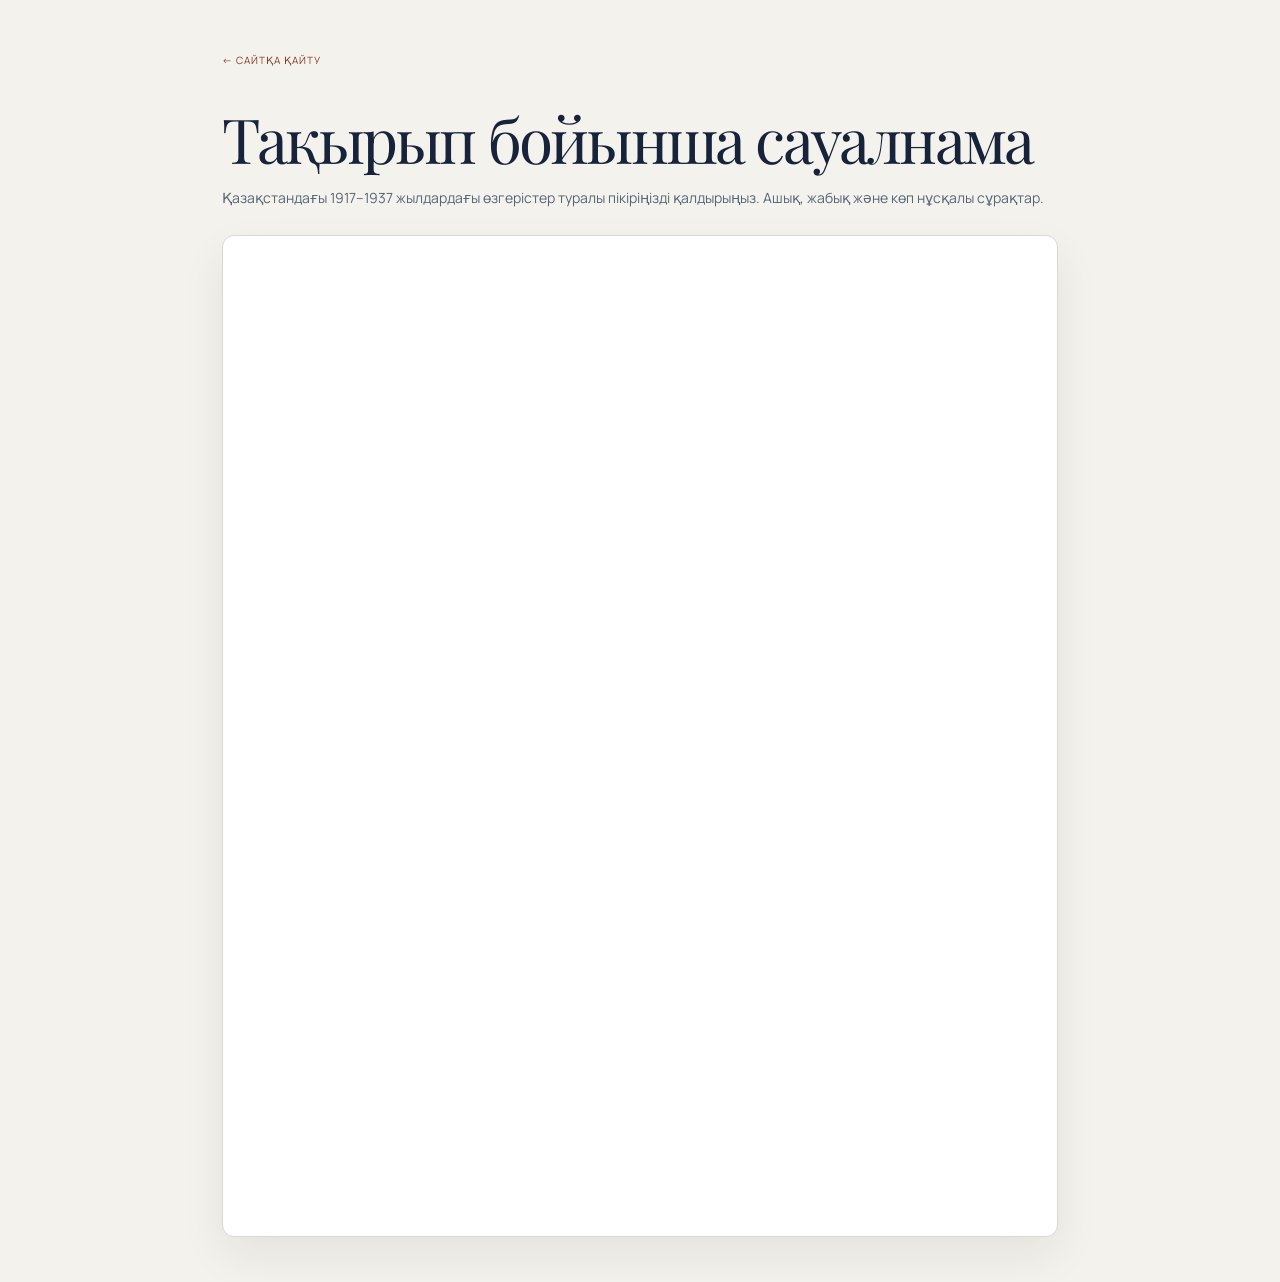
<file: form.html>
<!doctype html><html lang="kk"><head><meta charset="utf-8"><meta name="viewport" content="width=device-width,initial-scale=1"><title>Сауалнама | 7-топ</title><link rel="stylesheet" href="premium-design.css"></head><body class="form-page"><main class="form-wrap"><a class="back" href="index.html#survey">← САЙТҚА ҚАЙТУ</a><h1>Тақырып бойынша сауалнама</h1><p>Қазақстандағы 1917–1937 жылдардағы өзгерістер туралы пікіріңізді қалдырыңыз. Ашық, жабық және көп нұсқалы сұрақтар.</p><div class="form-embed"><iframe title="7-топтың Google Form сауалнамасы" src="https://docs.google.com/forms/d/e/1FAIpQLSdYBGiq_O11qTnDUoy_f5lnRebUAaGD9A5DX1_RNmurkDdvCA/viewform?embedded=true" loading="lazy" allowfullscreen></iframe></div></main></body></html>
</file>
<file: premium-design.css>
@import url('https://fonts.googleapis.com/css2?family=Manrope:wght@400;500;600;700;800&family=Playfair+Display:ital,wght@0,500;0,600;0,700;1,500&display=swap');
:root{
  --ink:#17233a;--ink-soft:#253650;--paper:#f4f2ec;--surface:#fffefa;--surface-2:#e9e8df;
  --text:#26344a;--muted:#586579;--line:#d9d9d1;--accent:#a84632;--accent-dark:#873b2c;
  --lime:#d9e99a;--white:#fffefa;--sans:'Manrope',Arial,sans-serif;--serif:'Playfair Display',Georgia,serif;--mono:'Manrope',Arial,sans-serif;
  --space-1:8px;--space-2:16px;--space-3:24px;--space-4:32px;--space-5:48px;--space-6:64px;--space-7:88px;
  --radius-sm:6px;--radius-md:12px;--radius-lg:20px;--shadow-sm:0 6px 18px #17233a0a;--shadow-md:0 18px 44px #17233a12;
}
*{box-sizing:border-box}html{scroll-behavior:smooth;scroll-padding-top:88px}body{margin:0;background:var(--paper);color:var(--text);font:16px/1.65 var(--sans);-webkit-font-smoothing:antialiased}img{max-width:100%}a{color:inherit}button,input,select{font:inherit}button,a,input,select,summary{-webkit-tap-highlight-color:transparent}a:focus-visible,button:focus-visible,input:focus-visible,select:focus-visible,summary:focus-visible,[tabindex]:focus-visible{outline:3px solid #d9e99a;outline-offset:3px}::selection{background:var(--lime);color:var(--ink)}
.topbar{height:76px;position:sticky;z-index:20;top:0;display:flex;align-items:center;justify-content:space-between;padding:0 max(calc((100vw - 1240px)/2),5vw);background:#fbfaf7ed;backdrop-filter:blur(16px);border-bottom:1px solid #17233a12}.brand{display:flex;align-items:center;gap:13px;text-decoration:none;font-size:11px;font-weight:800;letter-spacing:.13em;color:var(--ink)}.brand-mark{width:43px;height:43px;display:grid;place-items:center;background:var(--ink);color:var(--lime);border-radius:13px;font:12px var(--mono);box-shadow:var(--shadow-sm)}.brand small{display:block;margin-top:3px;color:var(--muted);font:10px var(--mono);letter-spacing:.02em}.topbar nav{display:flex;gap:clamp(12px,2vw,29px)}.topbar nav a{position:relative;text-decoration:none;color:#4c586c;font-size:12px;font-weight:700}.topbar nav a:after{position:absolute;content:'';left:0;right:100%;bottom:-8px;height:2px;background:var(--accent);transition:right .2s}.topbar nav a:hover:after,.topbar nav a:focus-visible:after{right:0}.menu{display:none;border:0;background:transparent;color:var(--ink);font-size:24px;cursor:pointer}
.hero{position:relative;isolation:isolate;display:grid;grid-template-columns:minmax(0,1.08fr) minmax(340px,.92fr);align-items:center;gap:var(--space-5);min-height:660px;padding:82px max(calc((100vw - 1220px)/2),7vw);overflow:hidden;background:radial-gradient(ellipse at 78% 45%,#394963 0,#253650 31%,transparent 65%),linear-gradient(115deg,#111d31,#1c2b44 70%,#263a55);color:var(--white)}.hero:before{content:'';position:absolute;z-index:-1;inset:0;opacity:.11;background-image:linear-gradient(30deg,transparent 49.5%,#e8ecd8 50%,transparent 50.5%),linear-gradient(150deg,transparent 49.5%,#e8ecd8 50%,transparent 50.5%);background-size:76px 76px;mask-image:linear-gradient(90deg,transparent 10%,#000 100%)}.hero:after{content:'1917 — 1937';position:absolute;z-index:-1;right:-20px;bottom:-92px;color:#ffffff08;font:clamp(88px,16vw,230px)/1 var(--serif);letter-spacing:-.08em;white-space:nowrap}.hero-copy{position:relative;z-index:2;max-width:650px;animation:hero-in .65s ease-out both}.eyebrow{display:flex;align-items:center;gap:12px;margin:0 0 22px;font:10px var(--mono);letter-spacing:.16em}.hero .eyebrow{color:var(--lime)}.hero .eyebrow:before{content:'';width:28px;height:1px;background:var(--lime)}.hero h1{margin:0 0 24px;color:#fffdf7;font:clamp(58px,7.5vw,100px)/.98 var(--serif);letter-spacing:-.065em}.hero h1 em{color:var(--lime);font-style:italic}.lead{max-width:540px;margin:0;color:#d4dae3;font-size:17px;line-height:1.85}.hero-actions{display:flex;align-items:center;gap:24px;margin-top:32px}.button{display:inline-flex;align-items:center;justify-content:center;gap:16px;padding:14px 19px;border:0;border-radius:var(--radius-sm);background:var(--ink);color:#fff;text-decoration:none;font-size:12px;font-weight:800;cursor:pointer;transition:transform .2s,box-shadow .2s,background .2s}.button:hover{transform:translateY(-2px);box-shadow:0 10px 24px #09132335}.hero .button{background:var(--lime);color:var(--ink);box-shadow:0 10px 24px #09132335}.hero .button span{color:var(--ink)}.text-link{color:#fffdf7;text-decoration:none;font-size:12px;font-weight:700}.text-link:hover{text-decoration:underline;text-underline-offset:4px}.hero-note{display:flex;align-items:center;gap:9px;margin-top:34px;color:#c4cbd4;font:9px var(--mono);letter-spacing:.15em}.pulse{width:7px;height:7px;border-radius:50%;background:var(--lime);box-shadow:0 0 0 5px #d9e99a20}.hero-stats{display:flex;gap:28px;margin-top:16px;padding-top:17px;border-top:1px solid #ffffff2a;max-width:485px}.hero-stats>div{display:flex;align-items:baseline;gap:8px}.hero-stats b{font:22px var(--serif);color:var(--lime)}.hero-stats span{font:9px var(--mono);color:#c2cad4}
.hero-art{position:relative;isolation:isolate;height:480px;animation:art-in .8s .08s ease-out both;display:grid;place-items:center;perspective:1000px}.orbit,.orbit-b{position:absolute;z-index:-1;border:1px solid #d9e99a38;border-radius:50%;width:min(100%,430px);aspect-ratio:1}.orbit{border-style:dashed}.orbit-b{width:min(78%,335px);border-color:#ffffff32}.hero-archive{position:absolute;z-index:1;left:50%;top:48%;transform:translate(-50%,-50%) rotate(-4deg);width:min(78%,390px);padding:15px;background:#f5f1e7;border:1px solid #fff9;box-shadow:0 28px 75px #050b18a3,0 0 0 8px #ffffff0a;color:var(--ink)}.archive-top{display:flex;align-items:center;justify-content:space-between;margin-bottom:11px;font:9px var(--mono);letter-spacing:.12em;color:#647047}.archive-top b{width:31px;height:31px;display:grid;place-items:center;border:1px solid #a8463260;border-radius:50%;font-size:9px;color:var(--accent)}.archive-image{position:relative;height:245px;overflow:hidden;background:#d6d0c0}.archive-image:after{position:absolute;inset:0;content:'';background:linear-gradient(0deg,#111d3130,transparent 55%);pointer-events:none}.archive-image img{display:block;width:100%;height:100%;object-fit:cover;filter:sepia(.24) contrast(1.06) saturate(.7)}.archive-caption{display:flex;flex-direction:column;gap:4px;padding:12px 2px 0}.archive-caption b{font-size:13px}.archive-caption span{font:9px var(--mono);color:#687263}.year-card{position:absolute;z-index:2;left:0;bottom:2%;width:178px;height:204px;padding:20px;background:linear-gradient(145deg,#f6f1e3,#dfe4cf);color:var(--ink);transform:rotate(7deg);box-shadow:9px 11px 0 var(--accent),0 20px 40px #070d1a55}.year-card:before{position:absolute;inset:8px;content:'';border:1px solid #17233a24;pointer-events:none}.year-card>span{color:#68723d;font:8px var(--mono);letter-spacing:.13em}.year-card strong{display:block;margin:23px 0 13px;font:49px/.86 var(--serif);letter-spacing:-.08em}.year-card small{font-size:9px;color:#586579}.hero-seal{position:absolute;z-index:3;right:7%;top:7%;width:66px;height:66px;display:grid;place-items:center;border:1px solid #e2a393;border-radius:50%;background:var(--accent);color:#fff6ed;font:18px var(--serif);box-shadow:0 7px 22px #080f1d44;transform:rotate(12deg)}.hero-seal:before{position:absolute;inset:5px;content:'';border:1px solid #ffffff80;border-radius:50%}.art-stamp{position:absolute;z-index:3;right:-2%;bottom:9%;padding:9px 12px;border:1px solid #ffffff50;background:#17233a75;color:#f6f3e9;font:8px/1.65 var(--mono);letter-spacing:.1em;transform:rotate(-5deg)}.hero-coordinate{position:absolute;z-index:2;left:8%;top:8%;color:#d2d9d0b0;font:9px var(--mono);letter-spacing:.1em;transform:rotate(-90deg) translateX(-100%);transform-origin:top left}
.section{display:grid;grid-template-columns:155px minmax(0,1fr);gap:clamp(32px,5vw,62px);max-width:1240px;margin:0 auto;padding:var(--space-7) 0;border-bottom:1px solid #17233a16}.section-label{padding-top:7px;color:var(--accent);font:10px/1.7 var(--mono);letter-spacing:.12em}.section-main{min-width:0}.section h2,.survey-section h2{margin:0 0 22px;color:var(--ink);font:clamp(34px,4.2vw,54px)/1.06 var(--serif);font-weight:500;letter-spacing:-.04em}.section-head{display:flex;align-items:end;justify-content:space-between;gap:18px;margin-bottom:18px}.section-head h2{margin:0 0 16px}.section-head>span{padding-bottom:17px;color:var(--muted);font:10px/1.6 var(--mono)}.intro p{max-width:820px;margin:0;color:#536075;font-size:16px;line-height:1.9}.intro h2{max-width:720px;font-size:clamp(38px,5vw,62px)}
#timeline .timeline{display:grid;grid-template-columns:repeat(5,minmax(0,1fr));gap:9px;padding:8px 0 18px}.timeline:before{display:none}.time-item{min-height:112px;padding:14px;border:1px solid #e0dfd7;border-radius:var(--radius-sm);background:var(--surface);text-align:left;cursor:pointer;transition:transform .18s,border-color .18s,box-shadow .18s}.time-item:hover{transform:translateY(-2px);box-shadow:var(--shadow-sm)}.time-item i{display:block;width:8px;height:8px;margin:0 0 12px;border:0;border-radius:50%;background:#829078}.time-item.active{border-color:var(--accent);box-shadow:inset 0 -2px var(--accent)}.time-item.active i{outline:4px solid #a8463218;background:var(--accent)}.time-item b{color:var(--ink);font:700 13px var(--mono)}.time-item small{display:block;margin-top:5px;color:var(--muted);font-size:10px;line-height:1.45}.timeline-detail{margin-top:18px;padding:20px 22px;border:1px solid #deddd3;border-left:4px solid var(--accent);border-radius:0 var(--radius-sm) var(--radius-sm) 0;background:#ebe9e0;color:#46536a;font-size:14px;line-height:1.8}
.map-section .section-head h2{max-width:650px;font-size:clamp(38px,5vw,62px)}.map-tabs{display:grid;grid-template-columns:repeat(4,minmax(0,1fr));gap:8px;margin:20px 0 12px}.map-tab{min-height:82px;padding:14px;border:1px solid var(--line);border-radius:var(--radius-sm);background:var(--surface);text-align:left;cursor:pointer;transition:transform .18s,box-shadow .18s,background .18s}.map-tab:hover{transform:translateY(-2px);box-shadow:var(--shadow-sm)}.map-tab span{display:block;margin-bottom:7px;color:var(--accent);font:10px var(--mono)}.map-tab b{color:var(--text);font-size:12px;line-height:1.45}.map-tab.active{border-color:var(--ink);background:var(--ink);box-shadow:inset 0 -3px var(--lime)}.map-tab.active b{color:#fff}.map-tab.active span{color:var(--lime)}.map-view{display:grid;grid-template-columns:minmax(0,1.4fr) minmax(280px,.7fr);min-height:430px;overflow:hidden;border:1px solid #dcdbd2;border-radius:var(--radius-md);background:#ece9df;box-shadow:var(--shadow-md)}.map-frame{position:relative;display:flex;align-items:center;justify-content:center;padding:28px 25px 50px;background:radial-gradient(ellipse at center,#f9f8f2,#e4e1d7)}.map-frame img{width:100%;height:360px;object-fit:contain;background:#f8f7f2}.map-legend{position:absolute;right:18px;bottom:13px;left:18px;display:flex;align-items:center;justify-content:space-between;color:#586579;font:10px var(--mono)}.map-legend span{display:flex;align-items:center;gap:7px}.map-legend i{width:8px;height:8px;border-radius:50%;background:var(--accent)}.map-legend a{color:#52613e;text-decoration:none}.map-legend a:hover{text-decoration:underline}.map-story{display:flex;flex-direction:column;justify-content:center;padding:34px;background:linear-gradient(150deg,#1e2e47,#111d31);color:#fff}.map-kicker{color:var(--lime);font:10px var(--mono);letter-spacing:.15em}.map-story h3{margin:15px 0 10px;color:#fff;font:clamp(27px,3vw,34px)/1.1 var(--serif)}.map-story>p{color:#d2d9e1;font-size:13px;line-height:1.8}.map-facts{display:grid;grid-template-columns:1fr 1fr;gap:14px;margin-top:18px}.map-facts div{padding-top:11px;border-top:1px solid #ffffff35}.map-facts small{display:block;margin-bottom:5px;color:var(--lime);font:9px var(--mono);letter-spacing:.1em}.map-facts b{color:#fff;font-size:11px;line-height:1.55}.map-story .map-caveat{margin-top:17px;color:#aeb9c7;font-size:10px;line-height:1.7}.archive-grid{display:grid;grid-template-columns:1fr 1fr;gap:12px;margin-top:14px}.image-card{margin:0;overflow:hidden;border:1px solid #e0dfd7;border-radius:var(--radius-sm);background:var(--surface);box-shadow:var(--shadow-sm)}.image-card img{display:block;width:100%;height:220px;object-fit:cover;background:#e2e2d6}.image-card figcaption{display:grid;gap:6px;padding:15px 17px}.image-card figcaption b{font-size:13px}.image-card figcaption span{color:var(--muted);font-size:11px;line-height:1.65}.image-card figcaption a{color:var(--accent-dark)}
.theses-section{max-width:none;padding:var(--space-7) max(calc((100vw - 1240px)/2),5vw);background:#e9e8df}.theses-grid{display:grid;grid-template-columns:repeat(3,minmax(0,1fr));gap:10px}.thesis{display:flex;min-height:170px;flex-direction:column;justify-content:space-between;gap:20px;padding:20px;border:1px solid #ffffffa0;border-radius:var(--radius-sm);box-shadow:0 6px 18px #17233a09;transition:transform .2s,box-shadow .2s}.thesis:hover{transform:translateY(-3px);box-shadow:var(--shadow-md)}.thesis>span{display:flex;align-items:center;gap:9px;font:12px var(--mono)}.thesis>span:after{content:'ТЕЗИС';font:9px var(--mono);letter-spacing:.1em;opacity:.65}.thesis p{max-width:360px;margin:0;font-size:13px;font-weight:600;line-height:1.75}.thesis:nth-child(4n+1){background:var(--ink)}.thesis:nth-child(4n+1)>span{color:var(--lime)}.thesis:nth-child(4n+1) p{color:#fff}.thesis:nth-child(4n+2){background:#dce6bb}.thesis:nth-child(4n+2)>span{color:#596b30}.thesis:nth-child(4n+2) p{color:#28351d}.thesis:nth-child(4n+3){background:#f4e8df}.thesis:nth-child(4n+3)>span{color:var(--accent)}.thesis:nth-child(4n+3) p{color:#50443f}.thesis:nth-child(4n){background:#dfe5ed}.thesis:nth-child(4n)>span{color:#536582}.thesis:nth-child(4n) p{color:#303c51}.thesis:nth-child(1){grid-column:span 2;min-height:210px}.thesis:nth-child(1) p{max-width:580px;font:18px/1.65 var(--serif)}
.filters{display:flex;flex-wrap:wrap;align-items:center;justify-content:space-between;gap:12px;margin:18px 0}.filters input{min-width:min(260px,100%);padding:12px 14px;border:1px solid #d4d5cd;border-radius:var(--radius-sm);background:var(--surface);color:var(--text);font:13px var(--sans)}.chips{display:flex;flex-wrap:wrap;gap:6px}.chip{padding:8px 12px;border:1px solid #d4d5cd;border-radius:999px;background:transparent;color:#526075;font:10px var(--sans);cursor:pointer;transition:background .15s,color .15s}.chip:hover{background:#e6e7dd}.chip.active{border-color:var(--ink);background:var(--ink);color:#fff}.facts-grid{display:grid;grid-template-columns:repeat(3,minmax(0,1fr));gap:10px}.fact{display:flex;min-height:165px;flex-direction:column;justify-content:space-between;padding:18px;border:1px solid #e1e0d8;border-radius:var(--radius-sm);background:var(--surface);box-shadow:0 4px 14px #17233a07;transition:transform .18s,box-shadow .18s}.fact:hover{transform:translateY(-3px);box-shadow:var(--shadow-sm)}.fact .num{color:var(--accent);font:10px var(--mono)}.fact p{margin:12px 0;font-size:13px;line-height:1.7}.fact small{margin-top:9px;color:#687386;font:9px var(--mono);letter-spacing:.06em}.muted{color:var(--muted);font-size:12px}.people-grid{display:grid;grid-template-columns:repeat(5,minmax(0,1fr));gap:9px}.person{min-height:145px;padding:17px;border:1px solid #e1e0d8;border-radius:var(--radius-sm);background:var(--surface);box-shadow:0 4px 14px #17233a07}.person:before{display:block;width:26px;height:2px;margin-bottom:13px;background:var(--accent);content:''}.person b{display:block;font-size:13px;line-height:1.45}.person span{display:block;margin-top:8px;color:var(--muted);font-size:11px;line-height:1.65}
.video-grid{display:grid;grid-template-columns:repeat(3,minmax(0,1fr));gap:12px}.video-card{display:block;overflow:hidden;border:1px solid #e0dfd7;border-radius:var(--radius-sm);background:var(--surface);color:inherit;text-decoration:none;box-shadow:var(--shadow-sm);transition:transform .2s,box-shadow .2s}.video-card:hover{transform:translateY(-4px);box-shadow:var(--shadow-md)}.video-cover{position:relative;isolation:isolate;display:flex;min-height:205px;flex-direction:column;align-items:flex-start;justify-content:flex-end;overflow:hidden;padding:19px;color:#fff;background:#243650}.video-cover:before{position:absolute;z-index:-1;inset:0;background:linear-gradient(0deg,#111d31ee,transparent 85%);content:''}.video-cover img{position:absolute;z-index:-2;inset:0;width:100%;height:100%;object-fit:cover;opacity:.65;filter:saturate(.75)}.video-cover>span{position:absolute;top:16px;left:17px;color:var(--lime);font:11px var(--mono)}.video-cover b{font-size:18px;line-height:1.3;letter-spacing:.01em}.video-cover>i{margin-top:11px;color:var(--lime);font:9px var(--mono);font-style:normal}.video-card>div:last-child{padding:17px}.video-card h3{margin:0 0 8px;font-size:13px;line-height:1.5}.video-card p{min-height:50px;margin:0;color:var(--muted);font-size:11px;line-height:1.65}.video-cta{display:inline-block;margin-top:12px;color:var(--accent-dark);font:10px var(--mono)}.video-note{margin-top:14px;color:var(--muted);font:10px/1.7 var(--mono)}
.game-section{max-width:none;padding:var(--space-7) max(calc((100vw - 1240px)/2),5vw);background:linear-gradient(140deg,#111d31,#20324d)}.game-section .section-label{color:var(--lime)}.game-section h2{color:#fff}.game-section .section-head>span{color:#c3ccd7}.activity-shell{position:relative;min-height:340px;overflow:hidden;padding:clamp(20px,4vw,36px);border:1px solid #42516a;border-radius:var(--radius-md);background:#1a2a43;box-shadow:0 20px 48px #09122240}.activity-shell:after{position:absolute;top:-26px;right:20px;color:#ffffff08;content:'07';font:100px/.9 var(--mono);pointer-events:none}.activity-top{position:relative;z-index:1;display:flex;justify-content:space-between;align-items:center;color:var(--lime);font:10px var(--mono);letter-spacing:.12em}.activity-top b{font-size:13px}.activity-top b i{color:#aeb9c8;font-size:10px;font-style:normal}.activity-title{position:relative;z-index:1;margin:19px 0 14px;color:#fff;font:clamp(25px,3vw,36px)/1.2 var(--serif)}.activity-progress{display:flex;gap:5px;margin:16px 0 23px}.activity-progress span{height:3px;flex:1;background:#3b4a61}.activity-progress span.passed{background:var(--lime)}.activity-progress span.current{background:#a9bb76}.activity-instruction{position:relative;z-index:1;margin:0 0 17px;color:#d0d7e0;font-size:13px;line-height:1.7}.activity-form{position:relative;z-index:1;display:grid;gap:8px}.order-row,.match-row{display:grid;grid-template-columns:34px minmax(0,1fr) 72px;align-items:center;gap:12px;padding:12px 14px;border:1px solid #3a4960;border-radius:var(--radius-sm);background:#23344d;color:#f3f4f0;font-size:12px;line-height:1.5}.order-row>span{color:var(--lime);font:10px var(--mono)}.order-row select{width:68px}.match-row{grid-template-columns:minmax(140px,.6fr) minmax(0,1.4fr)}.activity-form select{max-width:100%;padding:10px;border:1px solid #53637c;border-radius:5px;background:#142139;color:#f6f4ed;font:11px var(--sans)}#game .activity-form>.button{position:relative;z-index:2;justify-self:start;margin-top:9px}.activity-feedback{position:relative;z-index:1;margin:16px 0;padding:22px;border-left:3px solid var(--lime);border-radius:var(--radius-sm);background:#24344c;color:#eef0ed}.activity-feedback.partial{border-color:#dc8a72}.activity-feedback strong{color:var(--lime);font:22px var(--mono)}.activity-feedback p{margin:9px 0 0;color:#d1d7e1;font-size:12px;line-height:1.8}.activity-next{position:relative;z-index:2;background:var(--lime);color:var(--ink)}.map-quiz{position:relative;z-index:1;max-width:700px;padding:12px;border:1px solid #667c67;border-radius:var(--radius-sm);background:#d9dfd2}.map-quiz svg{display:block;width:100%;max-height:330px}.kz-shape{fill:#a8b88a;stroke:#55694d;stroke-width:3;stroke-linejoin:round}.map-river{fill:none;stroke:#7796a1;stroke-width:3;stroke-dasharray:7 7;opacity:.8}.map-place{cursor:pointer}.map-place circle{fill:var(--accent);stroke:#fff8eb;stroke-width:4;transition:r .15s,fill .15s}.map-place:hover circle,.map-place:focus circle{fill:var(--ink);r:22px}.map-place text{fill:#17233a;font:bold 12px Arial,sans-serif;text-anchor:middle;paint-order:stroke;stroke:#edf0e4;stroke-width:4px;stroke-linejoin:round}.map-quiz>small{display:block;padding:2px 5px;color:#586551;font-size:10px}.map-hint{position:relative;z-index:1;color:var(--lime);font-size:11px}.test-grid{grid-template-columns:1fr 1fr}.test-question{min-width:0;padding:14px;border:1px solid #3a4960;border-radius:var(--radius-sm);background:#23344d;color:#f4f2ea}.test-question legend{padding:0 4px;font-size:12px;font-weight:700;line-height:1.55}.answer{display:flex;align-items:flex-start;gap:9px;padding:9px;border-top:1px solid #ffffff1a;color:#e0e5eb;font-size:11px;line-height:1.5;cursor:pointer}.answer input{flex:0 0 auto;margin:3px 0 0;accent-color:#c2d779}.test-grid>.button{grid-column:1/-1}.final-result{position:relative;z-index:1;display:flex;min-height:280px;flex-direction:column;align-items:flex-start;justify-content:center}.final-result>span{color:var(--lime);font:10px var(--mono);letter-spacing:.15em}.final-result>strong{margin:17px 0;color:#fff;font:clamp(60px,10vw,96px)/1 var(--mono)}.final-result>strong i{color:#aeb9c8;font:20px var(--mono);font-style:normal}.final-result>b{color:var(--lime);font:21px var(--mono)}.final-result>p{max-width:540px;color:#d0d7e0;font-size:13px;line-height:1.8}.task-results{display:grid;grid-template-columns:repeat(5,minmax(0,1fr));gap:8px;margin-top:14px}.task-result{min-height:120px;padding:14px;border:1px solid #3b4b63;border-top:3px solid #7b8799;border-radius:var(--radius-sm);background:#203149}.task-result.correct{border-top-color:var(--lime)}.task-result>span{display:inline-grid;width:28px;height:28px;place-items:center;border-radius:50%;background:#34445b;color:var(--lime);font:10px var(--mono)}.task-result b{display:block;margin:8px 0;color:#f3f2ec;font-size:10px;line-height:1.5}.task-result small{display:block;color:#c1cbd8;font-size:9px;line-height:1.6}.score-panel{display:flex;align-items:center;gap:26px;margin-top:9px;padding:20px 22px;border-radius:var(--radius-sm);background:var(--lime);color:var(--ink)}.score-panel>div{min-width:105px}.score-panel>div:nth-child(2){padding-left:20px;border-left:1px solid #17233a35}.score-panel span{color:#4b5838;font:9px var(--mono);letter-spacing:.08em}.score-panel strong{display:block;margin-top:5px;color:var(--ink);font:25px var(--mono)}.score-panel p{flex:1;margin:0;color:#485536;font-size:11px;line-height:1.6}
.terms-grid{display:grid;grid-template-columns:1fr 1fr;gap:9px}.terms details{padding:16px;border:1px solid #e0dfd7;border-radius:var(--radius-sm);background:var(--surface)}.terms summary{color:var(--ink);font-size:13px;font-weight:800;cursor:pointer}.terms details p{margin-bottom:0;color:var(--muted);font-size:11px;line-height:1.75}
.survey-section{display:grid;grid-template-columns:155px minmax(0,1fr);gap:clamp(32px,5vw,62px);padding:var(--space-7) max(calc((100vw - 1240px)/2),5vw);background:#e5e8d9}.survey-section .section-label{color:var(--accent)}.survey-copy{max-width:850px}.survey-copy .eyebrow{margin-top:0;color:#63753b}.survey-copy h2{max-width:750px;font-size:clamp(46px,6vw,76px);line-height:1}.survey-copy>p:not(.eyebrow){color:#536075;font-size:14px;line-height:1.8}.results-board,.open-answers-board{margin:18px 0;overflow:hidden;border:1px solid #d6d7ce;border-radius:var(--radius-md);background:var(--surface);box-shadow:var(--shadow-md)}.results-title{display:flex;align-items:center;justify-content:space-between;gap:12px;padding:17px 20px;background:var(--ink);color:#fff}.results-title>div span{display:block;margin-bottom:4px;color:var(--lime);font:9px var(--mono);letter-spacing:.1em}.results-title>div b{font-size:13px}.live-tag{display:flex;align-items:center;gap:7px;color:#e0e4e8;font:9px var(--mono)}.live-tag i{width:7px;height:7px;border-radius:50%;background:var(--lime);box-shadow:0 0 0 4px #d9e99a22}.results-embed{display:grid;min-height:270px;place-items:center;padding:12px;background:var(--surface)}.results-embed iframe{width:100%;height:640px;border:0;background:#fff}.result-foot{padding:11px 16px;border-top:1px solid #e3e2da;background:#f5f4ed;color:var(--muted);font-size:10px;line-height:1.65}.open-answers{min-height:160px;padding:14px}.open-answers iframe{display:block;width:100%;min-height:380px;border:0;background:#fff}.survey-form-frame{width:100%;height:960px;margin:20px 0 12px;overflow:hidden;border:1px solid #d9ddd1;border-radius:var(--radius-md);background:#fff;box-shadow:var(--shadow-md)}.survey-form-frame iframe{display:block;width:100%;height:100%;border:0}.form-caption{color:var(--muted)!important;font-size:11px!important;line-height:1.7!important}.survey-copy>.button{margin-top:8px}.sources{padding-bottom:80px}.source-list{display:grid;grid-template-columns:1fr 1fr;gap:9px;margin:0;padding:0;list-style:none}.source-list li{padding:14px;border:1px solid #e0dfd7;border-radius:var(--radius-sm);background:var(--surface)}.source-list a{color:#435a34;font-size:11px;line-height:1.7;text-decoration:none}.source-list a:hover{text-decoration:underline;text-underline-offset:3px}footer{display:flex;justify-content:space-between;gap:20px;max-width:none;margin:0;padding:24px max(calc((100vw - 1240px)/2),5vw);background:#111d31;color:#c3cbd5;font:9px var(--mono);letter-spacing:.08em}footer a{color:var(--lime);text-decoration:none}
body.form-page{min-height:100vh;background:var(--paper)}.form-wrap{max-width:880px;margin:45px auto;padding:0 22px}.form-wrap .back{color:var(--accent-dark);font:10px var(--mono);letter-spacing:.1em;text-decoration:none}.form-wrap h1{margin:35px 0 10px;color:var(--ink);font:clamp(38px,6vw,62px)/1.05 var(--serif);letter-spacing:-.045em}.form-wrap>p{color:var(--muted);font-size:14px;line-height:1.8}.form-embed{margin-top:24px;overflow:hidden;border:1px solid var(--line);border-radius:var(--radius-md);background:#fff;box-shadow:var(--shadow-md)}.form-embed iframe{display:block;width:100%;height:1000px;border:0}
@media(max-width:1100px){.section{margin-inline:5vw}.people-grid{grid-template-columns:repeat(3,minmax(0,1fr))}.hero{padding-inline:6vw}.theses-section{padding-inline:5vw}.game-section{padding-inline:5vw}.survey-section{padding-inline:5vw}}
@media(max-width:760px){html{scroll-padding-top:74px}.topbar{height:68px;padding-inline:5vw}.menu{display:block}.topbar nav{position:absolute;top:68px;right:0;left:0;display:none;flex-direction:column;gap:14px;padding:18px 6vw;background:#fbfaf7;border-bottom:1px solid var(--line);box-shadow:var(--shadow-md)}.topbar nav.open{display:flex}.topbar nav a{font-size:14px}.hero{grid-template-columns:1fr;gap:0;min-height:0;padding:62px 7vw 34px}.hero h1{font-size:clamp(56px,13vw,82px)}.lead{font-size:15px}.hero-art{height:350px;margin:-5px 0;transform:scale(.88)}.hero-archive{width:min(78%,330px);padding:11px}.archive-image{height:185px}.archive-caption b{font-size:11px}.year-card{left:-1%;bottom:0;width:137px;height:160px;padding:16px}.year-card strong{margin:16px 0 10px;font-size:39px}.year-card small{font-size:8px}.hero-seal{top:2%;right:0;width:52px;height:52px}.art-stamp{right:-3%;bottom:0;font-size:7px}.hero-coordinate{top:2%;left:2%;font-size:7px}.hero-stats{gap:12px;flex-wrap:wrap}.hero-stats span{font-size:8px}.section,.theses-section,.game-section,.survey-section{display:block;margin:0;padding:58px 6vw}.section-label{margin:0 0 18px}.section-head{display:block}.section-head>span{display:block;padding:0 0 12px}.section h2{font-size:clamp(34px,9vw,48px)}.intro{padding-block:54px}.intro p{font-size:14px}.timeline{grid-template-columns:repeat(2,minmax(0,1fr))}.time-item{min-height:92px}.map-tabs{grid-template-columns:1fr 1fr;gap:6px}.map-tab{min-height:76px;padding:11px}.map-tab b{font-size:11px}.map-view{grid-template-columns:1fr}.map-frame{min-height:285px;padding:16px 14px 45px}.map-frame img{height:245px}.map-story{padding:26px}.archive-grid,.facts-grid,.video-grid{grid-template-columns:1fr}.theses-grid{grid-template-columns:1fr 1fr}.thesis,.thesis:nth-child(1){grid-column:auto;min-height:160px}.thesis:nth-child(1) p{font-size:15px}.people-grid{grid-template-columns:1fr 1fr}.person{min-height:142px;padding:15px}.person b{font-size:12px}.person span{font-size:10px}.video-cover{min-height:210px}.task-results{grid-template-columns:1fr 1fr}.activity-shell{min-height:320px;padding:20px}.activity-title{font-size:27px}.match-row{grid-template-columns:1fr}.order-row{grid-template-columns:25px minmax(0,1fr) 60px;gap:8px;font-size:10px}.test-grid{grid-template-columns:1fr}.test-grid>.button{grid-column:auto}.score-panel{flex-wrap:wrap;gap:12px}.score-panel>div{min-width:95px}.score-panel p{flex-basis:100%}.survey-copy h2{font-size:clamp(43px,12vw,56px)}.survey-form-frame{height:1120px}.results-embed iframe{height:560px}.open-answers iframe{min-height:360px}.source-list,.terms-grid{grid-template-columns:1fr}footer{padding:22px 6vw;font-size:8px}.form-wrap{margin:26px auto}.form-embed iframe{height:1250px}}
@media(max-width:440px){.hero-actions{align-items:flex-start;gap:16px;flex-direction:column}.hero-art{height:300px;transform:scale(.82);margin:-20px 0}.hero-stats{gap:10px}.hero-stats>div{gap:5px}.hero-stats b{font-size:19px}.hero-stats span{font-size:7px}.theses-grid{grid-template-columns:1fr}.thesis,.thesis:nth-child(1){min-height:135px}.people-grid{grid-template-columns:1fr 1fr}.task-results{grid-template-columns:1fr 1fr}.map-tabs{gap:5px}.map-tab b{font-size:10px}.results-title{padding:14px}.results-title>div b{font-size:11px}.live-tag{font-size:8px}}
@keyframes hero-in{from{opacity:0;transform:translateY(14px)}to{opacity:1;transform:translateY(0)}}@keyframes art-in{from{opacity:0}to{opacity:1}}
@media(prefers-reduced-motion:reduce){*,*::before,*::after{scroll-behavior:auto!important;animation-duration:.01ms!important;animation-iteration-count:1!important;transition-duration:.01ms!important}}
</file>
